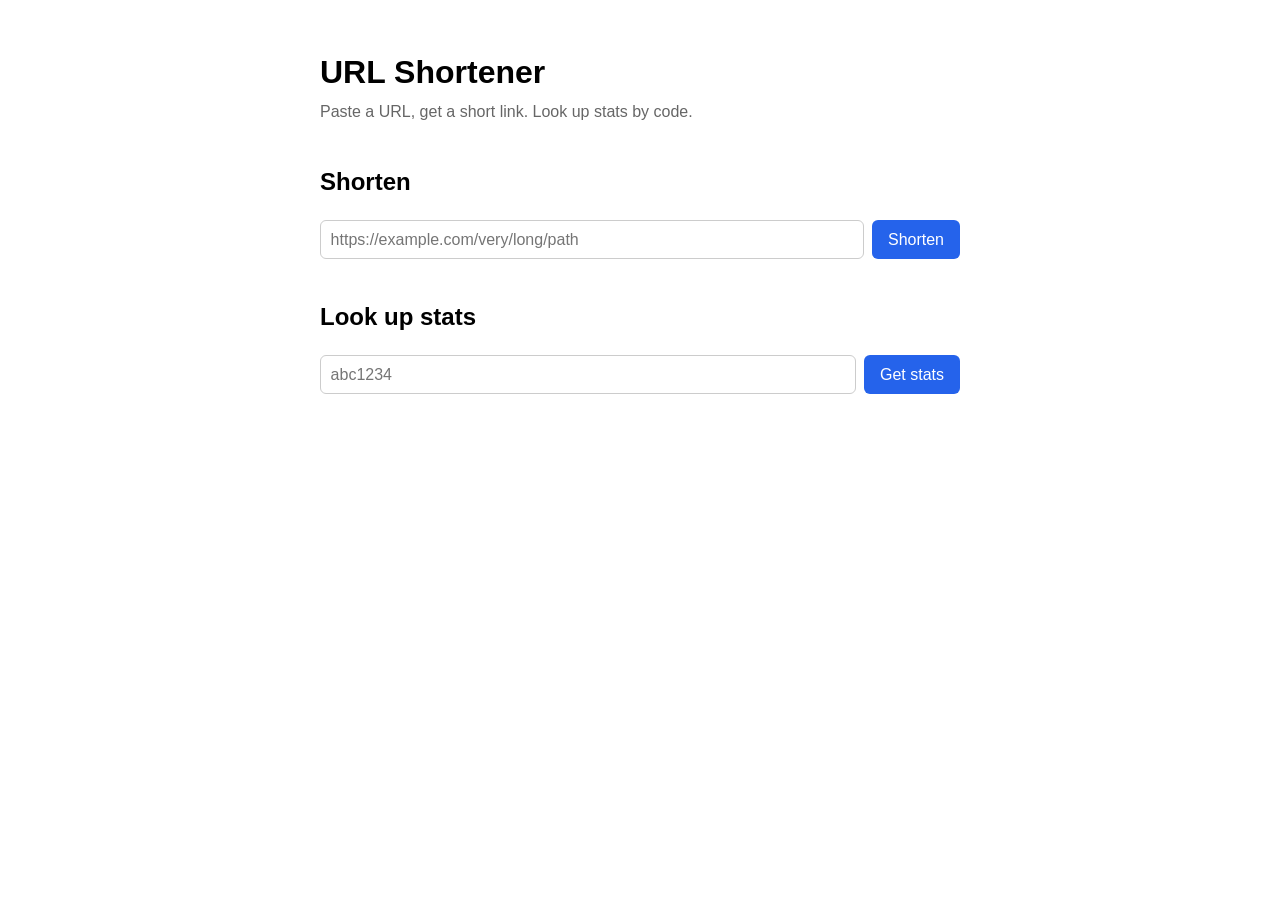
<file: methods/causal-arc-execution/benchmark/results/shortener_causal_opus/static/index.html>
<!doctype html>
<html lang="en">
<head>
  <meta charset="utf-8" />
  <meta name="viewport" content="width=device-width, initial-scale=1" />
  <title>URL Shortener</title>
  <style>
    :root { color-scheme: light dark; }
    body { font-family: -apple-system, BlinkMacSystemFont, "Segoe UI", Roboto, sans-serif;
           max-width: 640px; margin: 3rem auto; padding: 0 1rem; line-height: 1.5; }
    h1 { margin-bottom: 0.25rem; }
    .sub { color: #666; margin-bottom: 2rem; }
    form { display: flex; gap: 0.5rem; margin-bottom: 1rem; }
    input[type=text], input[type=url] { flex: 1; padding: 0.6rem; font-size: 1rem;
           border: 1px solid #ccc; border-radius: 6px; }
    button { padding: 0.6rem 1rem; font-size: 1rem; border: 0; border-radius: 6px;
             background: #2563eb; color: white; cursor: pointer; }
    button:hover { background: #1d4ed8; }
    .card { padding: 1rem; border: 1px solid #ddd; border-radius: 8px;
            margin-top: 1rem; background: rgba(0,0,0,0.02); }
    .err { color: #b91c1c; }
    code { background: rgba(0,0,0,0.08); padding: 0.1rem 0.3rem; border-radius: 4px; }
    section { margin-top: 2.5rem; }
    a { color: #2563eb; }
  </style>
</head>
<body>
  <h1>URL Shortener</h1>
  <div class="sub">Paste a URL, get a short link. Look up stats by code.</div>

  <section>
    <h2>Shorten</h2>
    <form id="shorten-form">
      <input id="url-input" type="url" placeholder="https://example.com/very/long/path" required />
      <button type="submit">Shorten</button>
    </form>
    <div id="shorten-result"></div>
  </section>

  <section>
    <h2>Look up stats</h2>
    <form id="stats-form">
      <input id="code-input" type="text" placeholder="abc1234" required />
      <button type="submit">Get stats</button>
    </form>
    <div id="stats-result"></div>
  </section>

  <script>
    const $ = (id) => document.getElementById(id);

    function showError(el, msg) {
      el.innerHTML = `<div class="card err">${msg}</div>`;
    }

    $("shorten-form").addEventListener("submit", async (e) => {
      e.preventDefault();
      const url = $("url-input").value.trim();
      const out = $("shorten-result");
      out.innerHTML = "<div class='card'>Working…</div>";
      try {
        const r = await fetch("/shorten", {
          method: "POST",
          headers: { "Content-Type": "application/json" },
          body: JSON.stringify({ url }),
        });
        const j = await r.json();
        if (!r.ok) {
          showError(out, (j.error && j.error.message) || ("HTTP " + r.status));
          return;
        }
        out.innerHTML = `<div class="card">
          <div>Short URL: <a href="${j.short_url}" target="_blank">${j.short_url}</a></div>
          <div>Code: <code>${j.code}</code></div>
          <div>Original: ${j.url}</div>
        </div>`;
      } catch (err) {
        showError(out, err.message || String(err));
      }
    });

    $("stats-form").addEventListener("submit", async (e) => {
      e.preventDefault();
      const code = $("code-input").value.trim();
      const out = $("stats-result");
      out.innerHTML = "<div class='card'>Working…</div>";
      try {
        const r = await fetch("/api/stats/" + encodeURIComponent(code));
        const j = await r.json();
        if (!r.ok) {
          showError(out, (j.error && j.error.message) || ("HTTP " + r.status));
          return;
        }
        out.innerHTML = `<div class="card">
          <div>Code: <code>${j.code}</code></div>
          <div>Original URL: ${j.url}</div>
          <div>Clicks: <strong>${j.clicks}</strong></div>
          <div>Created: ${j.created_at}</div>
        </div>`;
      } catch (err) {
        showError(out, err.message || String(err));
      }
    });
  </script>
</body>
</html>
</file>
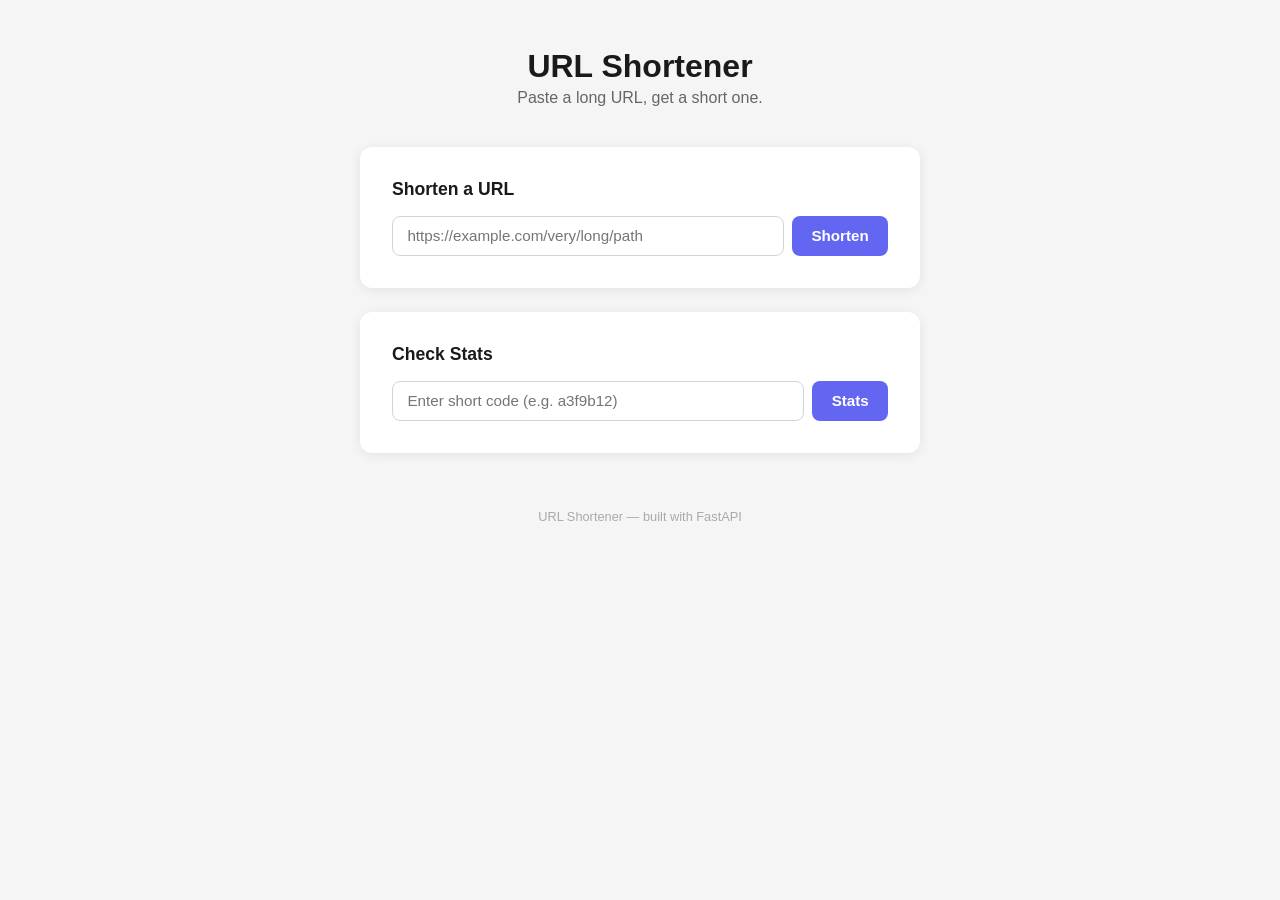
<file: methods/causal-arc-execution/benchmark/results/shortener_causal_sonnet/static/index.html>
<!DOCTYPE html>
<html lang="en">
<head>
  <meta charset="UTF-8" />
  <meta name="viewport" content="width=device-width, initial-scale=1.0" />
  <title>URL Shortener</title>
  <style>
    *, *::before, *::after { box-sizing: border-box; margin: 0; padding: 0; }

    body {
      font-family: -apple-system, BlinkMacSystemFont, "Segoe UI", Roboto, sans-serif;
      background: #f5f5f5;
      color: #1a1a1a;
      min-height: 100vh;
      display: flex;
      flex-direction: column;
      align-items: center;
      padding: 3rem 1rem;
    }

    h1 { font-size: 2rem; font-weight: 700; margin-bottom: 0.25rem; }
    p.tagline { color: #666; margin-bottom: 2.5rem; }

    .card {
      background: #fff;
      border-radius: 12px;
      box-shadow: 0 2px 12px rgba(0,0,0,0.08);
      padding: 2rem;
      width: 100%;
      max-width: 560px;
      margin-bottom: 1.5rem;
    }

    h2 { font-size: 1.1rem; font-weight: 600; margin-bottom: 1rem; }

    .input-row {
      display: flex;
      gap: 0.5rem;
    }

    input[type="text"] {
      flex: 1;
      padding: 0.65rem 0.9rem;
      border: 1px solid #d1d5db;
      border-radius: 8px;
      font-size: 0.95rem;
      outline: none;
      transition: border-color 0.15s;
    }
    input[type="text"]:focus { border-color: #6366f1; }

    button {
      padding: 0.65rem 1.2rem;
      background: #6366f1;
      color: #fff;
      border: none;
      border-radius: 8px;
      font-size: 0.95rem;
      font-weight: 600;
      cursor: pointer;
      transition: background 0.15s;
      white-space: nowrap;
    }
    button:hover { background: #4f46e5; }
    button:disabled { background: #a5b4fc; cursor: default; }

    .result {
      margin-top: 1rem;
      padding: 0.9rem;
      border-radius: 8px;
      font-size: 0.9rem;
      display: none;
    }
    .result.success { background: #f0fdf4; border: 1px solid #86efac; }
    .result.error   { background: #fef2f2; border: 1px solid #fca5a5; }
    .result a { color: #6366f1; text-decoration: none; font-weight: 500; }
    .result a:hover { text-decoration: underline; }

    table { width: 100%; border-collapse: collapse; margin-top: 0.75rem; font-size: 0.9rem; }
    td { padding: 0.45rem 0.25rem; vertical-align: top; }
    td:first-child { font-weight: 600; color: #555; width: 110px; }
    .long-url { word-break: break-all; }

    footer { color: #aaa; font-size: 0.8rem; margin-top: 2rem; }
  </style>
</head>
<body>
  <h1>URL Shortener</h1>
  <p class="tagline">Paste a long URL, get a short one.</p>

  <!-- Shorten card -->
  <div class="card">
    <h2>Shorten a URL</h2>
    <div class="input-row">
      <input type="text" id="urlInput" placeholder="https://example.com/very/long/path" />
      <button id="shortenBtn" onclick="shortenUrl()">Shorten</button>
    </div>
    <div class="result" id="shortenResult"></div>
  </div>

  <!-- Stats card -->
  <div class="card">
    <h2>Check Stats</h2>
    <div class="input-row">
      <input type="text" id="codeInput" placeholder="Enter short code (e.g. a3f9b12)" />
      <button id="statsBtn" onclick="checkStats()">Stats</button>
    </div>
    <div class="result" id="statsResult"></div>
  </div>

  <footer>URL Shortener &mdash; built with FastAPI</footer>

  <script>
    async function shortenUrl() {
      const input = document.getElementById('urlInput');
      const btn   = document.getElementById('shortenBtn');
      const result = document.getElementById('shortenResult');
      const url = input.value.trim();

      if (!url) { showResult(result, 'error', 'Please enter a URL.'); return; }

      btn.disabled = true;
      result.style.display = 'none';

      try {
        const res = await fetch('/shorten', {
          method: 'POST',
          headers: { 'Content-Type': 'application/json' },
          body: JSON.stringify({ url }),
        });
        const data = await res.json();

        if (!res.ok) {
          const msg = extractError(data);
          showResult(result, 'error', msg);
        } else {
          showResult(result, 'success',
            `Short URL: <a href="${data.short_url}" target="_blank">${data.short_url}</a><br/>` +
            `Code: <strong>${data.code}</strong>`
          );
          // Pre-fill the stats code field
          document.getElementById('codeInput').value = data.code;
        }
      } catch (e) {
        showResult(result, 'error', 'Network error — please try again.');
      } finally {
        btn.disabled = false;
      }
    }

    async function checkStats() {
      const input = document.getElementById('codeInput');
      const btn   = document.getElementById('statsBtn');
      const result = document.getElementById('statsResult');
      const code = input.value.trim();

      if (!code) { showResult(result, 'error', 'Please enter a short code.'); return; }

      btn.disabled = true;
      result.style.display = 'none';

      try {
        const res = await fetch(`/api/stats/${encodeURIComponent(code)}`);
        const data = await res.json();

        if (!res.ok) {
          showResult(result, 'error', extractError(data));
        } else {
          showResult(result, 'success',
            `<table>
              <tr><td>Code</td><td>${data.code}</td></tr>
              <tr><td>Clicks</td><td>${data.click_count}</td></tr>
              <tr><td>Original URL</td><td class="long-url"><a href="${data.original_url}" target="_blank">${data.original_url}</a></td></tr>
            </table>`
          );
        }
      } catch (e) {
        showResult(result, 'error', 'Network error — please try again.');
      } finally {
        btn.disabled = false;
      }
    }

    function showResult(el, type, html) {
      el.className = `result ${type}`;
      el.innerHTML = html;
      el.style.display = 'block';
    }

    function extractError(data) {
      // FastAPI validation errors have a `detail` array
      if (Array.isArray(data.detail)) {
        return data.detail.map(e => e.msg).join('; ');
      }
      return data.error || data.detail || 'An unexpected error occurred.';
    }

    // Allow Enter key in inputs
    document.getElementById('urlInput').addEventListener('keydown', e => {
      if (e.key === 'Enter') shortenUrl();
    });
    document.getElementById('codeInput').addEventListener('keydown', e => {
      if (e.key === 'Enter') checkStats();
    });
  </script>
</body>
</html>
</file>
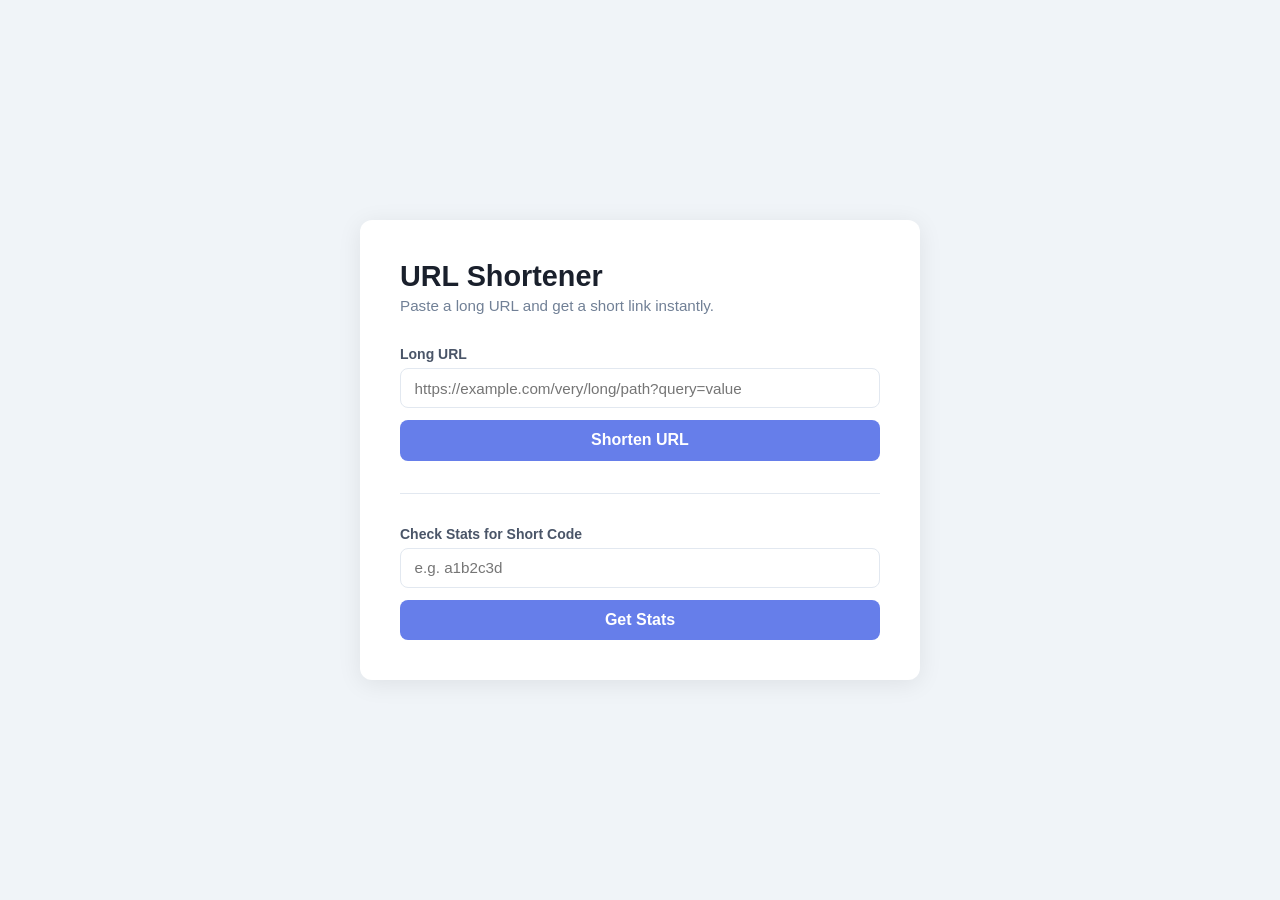
<file: methods/causal-arc-execution/benchmark/results/shortener_keepgoing_sonnet/static/index.html>
<!DOCTYPE html>
<html lang="en">
<head>
  <meta charset="UTF-8" />
  <meta name="viewport" content="width=device-width, initial-scale=1.0" />
  <title>URL Shortener</title>
  <style>
    *, *::before, *::after { box-sizing: border-box; margin: 0; padding: 0; }

    body {
      font-family: -apple-system, BlinkMacSystemFont, "Segoe UI", Roboto, sans-serif;
      background: #f0f4f8;
      min-height: 100vh;
      display: flex;
      align-items: center;
      justify-content: center;
      padding: 1rem;
    }

    .container {
      background: #fff;
      border-radius: 12px;
      box-shadow: 0 4px 24px rgba(0,0,0,0.08);
      padding: 2.5rem;
      width: 100%;
      max-width: 560px;
    }

    h1 {
      font-size: 1.8rem;
      font-weight: 700;
      color: #1a202c;
      margin-bottom: 0.25rem;
    }

    .subtitle {
      color: #718096;
      margin-bottom: 2rem;
      font-size: 0.95rem;
    }

    label {
      display: block;
      font-weight: 600;
      font-size: 0.875rem;
      color: #4a5568;
      margin-bottom: 0.4rem;
    }

    input[type="text"], input[type="url"] {
      width: 100%;
      padding: 0.65rem 0.85rem;
      border: 1.5px solid #e2e8f0;
      border-radius: 8px;
      font-size: 0.95rem;
      transition: border-color 0.2s;
      outline: none;
    }

    input:focus {
      border-color: #667eea;
    }

    button {
      margin-top: 0.75rem;
      width: 100%;
      padding: 0.7rem;
      background: #667eea;
      color: #fff;
      border: none;
      border-radius: 8px;
      font-size: 1rem;
      font-weight: 600;
      cursor: pointer;
      transition: background 0.2s;
    }

    button:hover { background: #5a67d8; }
    button:disabled { background: #a0aec0; cursor: not-allowed; }

    .result-box {
      margin-top: 1.25rem;
      padding: 1rem 1.2rem;
      border-radius: 8px;
      font-size: 0.92rem;
      display: none;
    }

    .result-box.success {
      background: #f0fff4;
      border: 1.5px solid #9ae6b4;
      color: #276749;
      display: block;
    }

    .result-box.error {
      background: #fff5f5;
      border: 1.5px solid #feb2b2;
      color: #c53030;
      display: block;
    }

    .result-box a {
      color: #3182ce;
      word-break: break-all;
    }

    .divider {
      margin: 2rem 0;
      border: none;
      border-top: 1.5px solid #e2e8f0;
    }

    .stats-grid {
      display: grid;
      grid-template-columns: 1fr 1fr;
      gap: 0.75rem;
      margin-top: 1rem;
    }

    .stat-card {
      background: #f7fafc;
      border-radius: 8px;
      padding: 0.85rem 1rem;
    }

    .stat-label {
      font-size: 0.78rem;
      color: #718096;
      text-transform: uppercase;
      letter-spacing: 0.05em;
      font-weight: 600;
    }

    .stat-value {
      font-size: 1.05rem;
      color: #1a202c;
      font-weight: 700;
      margin-top: 0.2rem;
      word-break: break-all;
    }
  </style>
</head>
<body>
  <div class="container">
    <h1>URL Shortener</h1>
    <p class="subtitle">Paste a long URL and get a short link instantly.</p>

    <!-- Shorten Form -->
    <form id="shorten-form">
      <label for="url-input">Long URL</label>
      <input
        id="url-input"
        type="url"
        placeholder="https://example.com/very/long/path?query=value"
        required
        autocomplete="off"
      />
      <button type="submit" id="shorten-btn">Shorten URL</button>
    </form>

    <div id="shorten-result" class="result-box"></div>

    <hr class="divider" />

    <!-- Stats Form -->
    <form id="stats-form">
      <label for="code-input">Check Stats for Short Code</label>
      <input
        id="code-input"
        type="text"
        placeholder="e.g. a1b2c3d"
        autocomplete="off"
        required
      />
      <button type="submit" id="stats-btn">Get Stats</button>
    </form>

    <div id="stats-result" class="result-box"></div>
  </div>

  <script>
    const shortenForm = document.getElementById("shorten-form");
    const shortenResult = document.getElementById("shorten-result");
    const codeInput = document.getElementById("code-input");

    shortenForm.addEventListener("submit", async (e) => {
      e.preventDefault();
      const url = document.getElementById("url-input").value.trim();
      const btn = document.getElementById("shorten-btn");
      btn.disabled = true;
      btn.textContent = "Shortening…";
      shortenResult.className = "result-box";
      shortenResult.innerHTML = "";

      try {
        const res = await fetch("/shorten", {
          method: "POST",
          headers: { "Content-Type": "application/json" },
          body: JSON.stringify({ url }),
        });
        const data = await res.json();

        if (!res.ok) {
          throw new Error(data.error || data.detail || "Unknown error");
        }

        shortenResult.className = "result-box success";
        shortenResult.innerHTML = `
          <strong>Short URL:</strong><br/>
          <a href="${data.short_url}" target="_blank" rel="noopener">${data.short_url}</a>
          <br/><br/>
          <strong>Code:</strong> <code>${data.short_code}</code>
        `;
        codeInput.value = data.short_code;
      } catch (err) {
        shortenResult.className = "result-box error";
        shortenResult.textContent = "Error: " + err.message;
      } finally {
        btn.disabled = false;
        btn.textContent = "Shorten URL";
      }
    });

    document.getElementById("stats-form").addEventListener("submit", async (e) => {
      e.preventDefault();
      const code = codeInput.value.trim();
      const btn = document.getElementById("stats-btn");
      btn.disabled = true;
      btn.textContent = "Loading…";
      const statsResult = document.getElementById("stats-result");
      statsResult.className = "result-box";
      statsResult.innerHTML = "";

      try {
        const res = await fetch(`/api/stats/${encodeURIComponent(code)}`);
        const data = await res.json();

        if (!res.ok) {
          throw new Error(data.error || data.detail || "Unknown error");
        }

        statsResult.className = "result-box success";
        statsResult.innerHTML = `
          <div class="stats-grid">
            <div class="stat-card">
              <div class="stat-label">Short Code</div>
              <div class="stat-value">${data.short_code}</div>
            </div>
            <div class="stat-card">
              <div class="stat-label">Clicks</div>
              <div class="stat-value">${data.click_count}</div>
            </div>
            <div class="stat-card" style="grid-column: span 2;">
              <div class="stat-label">Original URL</div>
              <div class="stat-value">
                <a href="${data.original_url}" target="_blank" rel="noopener">${data.original_url}</a>
              </div>
            </div>
          </div>
        `;
      } catch (err) {
        statsResult.className = "result-box error";
        statsResult.textContent = "Error: " + err.message;
      } finally {
        btn.disabled = false;
        btn.textContent = "Get Stats";
      }
    });
  </script>
</body>
</html>
</file>
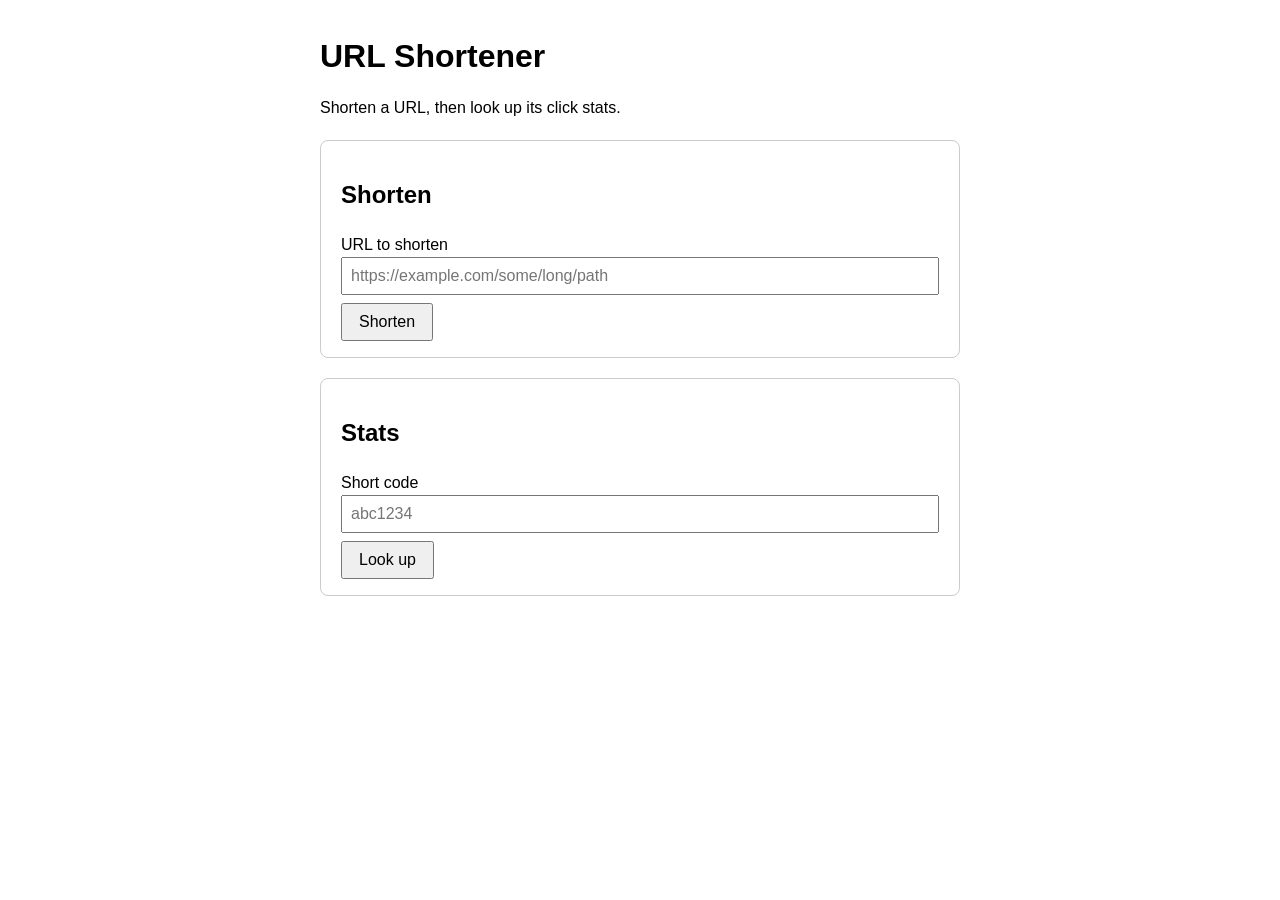
<file: methods/causal-arc-execution/benchmark/results/shortener_naive_opus/static/index.html>
<!doctype html>
<html lang="en">
<head>
  <meta charset="utf-8" />
  <title>URL Shortener</title>
  <meta name="viewport" content="width=device-width, initial-scale=1" />
  <style>
    :root { color-scheme: light dark; }
    body { font-family: -apple-system, BlinkMacSystemFont, "Segoe UI", sans-serif;
           max-width: 640px; margin: 2rem auto; padding: 0 1rem; line-height: 1.5; }
    h1 { margin-bottom: 0.25rem; }
    section { border: 1px solid #ccc; border-radius: 8px; padding: 1rem 1.25rem;
              margin: 1.25rem 0; }
    input[type=url], input[type=text] { width: 100%; padding: 0.5rem;
                                        box-sizing: border-box; font-size: 1rem; }
    button { padding: 0.5rem 1rem; font-size: 1rem; cursor: pointer;
             margin-top: 0.5rem; }
    .result { margin-top: 0.75rem; padding: 0.5rem; background: #f5f5f5;
              border-radius: 4px; word-break: break-all; }
    .error { color: #b00020; }
    a { color: inherit; }
    @media (prefers-color-scheme: dark) {
      .result { background: #222; }
      section { border-color: #444; }
    }
  </style>
</head>
<body>
  <h1>URL Shortener</h1>
  <p>Shorten a URL, then look up its click stats.</p>

  <section>
    <h2>Shorten</h2>
    <form id="shorten-form">
      <label for="url">URL to shorten</label>
      <input id="url" name="url" type="url" required placeholder="https://example.com/some/long/path" />
      <button type="submit">Shorten</button>
    </form>
    <div id="shorten-result" class="result" hidden></div>
  </section>

  <section>
    <h2>Stats</h2>
    <form id="stats-form">
      <label for="code">Short code</label>
      <input id="code" name="code" type="text" required placeholder="abc1234" />
      <button type="submit">Look up</button>
    </form>
    <div id="stats-result" class="result" hidden></div>
  </section>

<script>
  const shortenForm = document.getElementById('shorten-form');
  const shortenResult = document.getElementById('shorten-result');
  const statsForm = document.getElementById('stats-form');
  const statsResult = document.getElementById('stats-result');

  function show(el, html, isError) {
    el.hidden = false;
    el.innerHTML = html;
    el.classList.toggle('error', !!isError);
  }

  shortenForm.addEventListener('submit', async (e) => {
    e.preventDefault();
    const url = document.getElementById('url').value;
    try {
      const r = await fetch('/shorten', {
        method: 'POST',
        headers: { 'Content-Type': 'application/json' },
        body: JSON.stringify({ url }),
      });
      const data = await r.json();
      if (!r.ok) {
        const msg = (data.error && data.error.message) || 'Error';
        show(shortenResult, 'Error: ' + msg, true);
        return;
      }
      show(shortenResult,
        'Short URL: <a href="' + data.short_url + '" target="_blank">' +
        data.short_url + '</a><br>Code: <strong>' + data.code + '</strong>',
        false);
    } catch (err) {
      show(shortenResult, 'Network error: ' + err.message, true);
    }
  });

  statsForm.addEventListener('submit', async (e) => {
    e.preventDefault();
    const code = document.getElementById('code').value.trim();
    try {
      const r = await fetch('/api/stats/' + encodeURIComponent(code));
      const data = await r.json();
      if (!r.ok) {
        const msg = (data.error && data.error.message) || 'Error';
        show(statsResult, 'Error: ' + msg, true);
        return;
      }
      show(statsResult,
        'Original URL: <a href="' + data.original_url + '" target="_blank">' +
          data.original_url + '</a><br>' +
        'Clicks: <strong>' + data.clicks + '</strong><br>' +
        'Created: ' + data.created_at,
        false);
    } catch (err) {
      show(statsResult, 'Network error: ' + err.message, true);
    }
  });
</script>
</body>
</html>
</file>
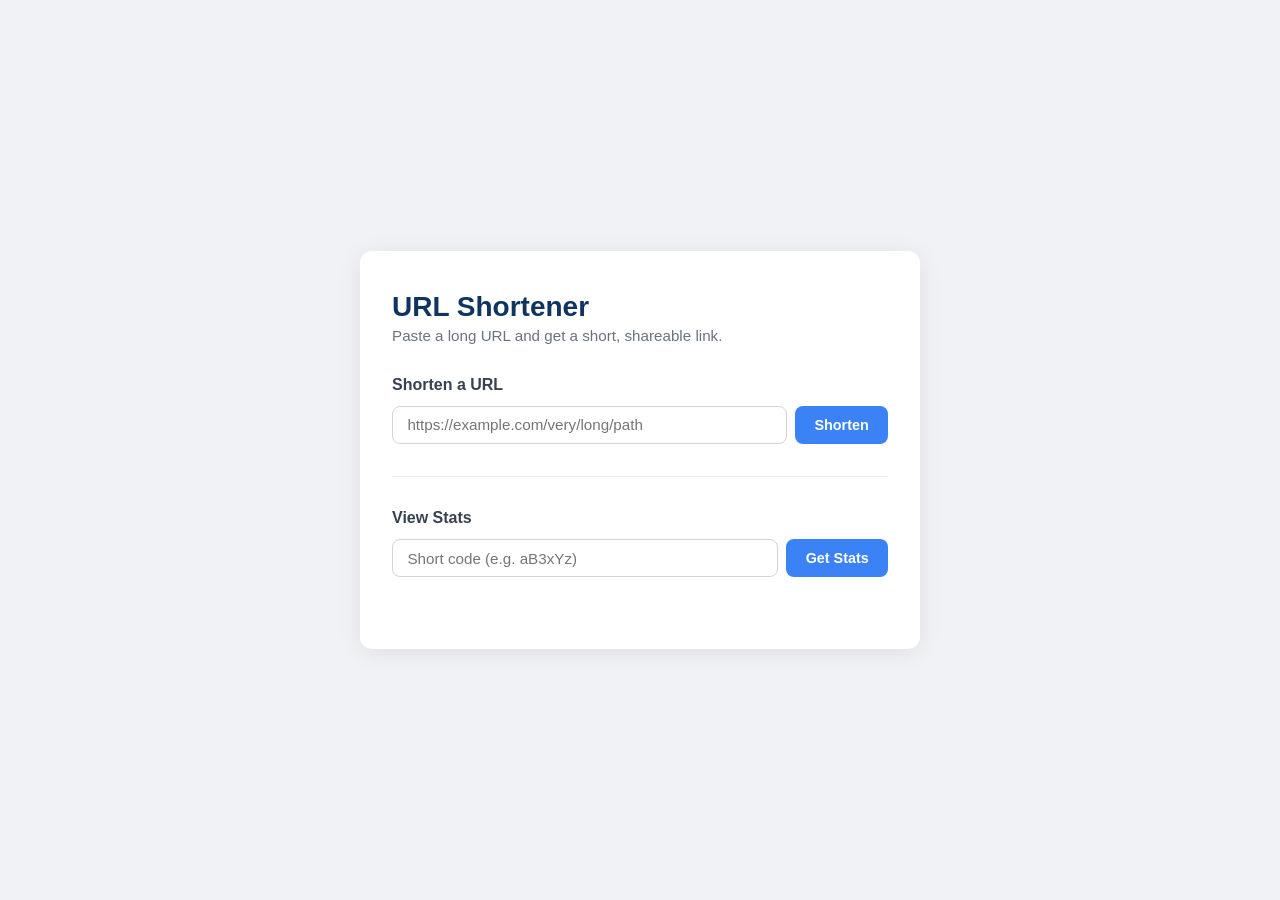
<file: methods/causal-arc-execution/benchmark/results/shortener_naive_sonnet/static/index.html>
<!DOCTYPE html>
<html lang="en">
<head>
  <meta charset="UTF-8" />
  <meta name="viewport" content="width=device-width, initial-scale=1.0" />
  <title>URL Shortener</title>
  <style>
    *, *::before, *::after { box-sizing: border-box; margin: 0; padding: 0; }

    body {
      font-family: -apple-system, BlinkMacSystemFont, "Segoe UI", Roboto, sans-serif;
      background: #f0f2f5;
      color: #1a1a2e;
      min-height: 100vh;
      display: flex;
      align-items: center;
      justify-content: center;
      padding: 1rem;
    }

    .container {
      background: #ffffff;
      border-radius: 12px;
      box-shadow: 0 4px 24px rgba(0,0,0,0.08);
      padding: 2.5rem 2rem;
      width: 100%;
      max-width: 560px;
    }

    h1 {
      font-size: 1.75rem;
      font-weight: 700;
      margin-bottom: 0.25rem;
      color: #0f3460;
    }

    .subtitle {
      color: #6b7280;
      margin-bottom: 2rem;
      font-size: 0.95rem;
    }

    h2 {
      font-size: 1rem;
      font-weight: 600;
      color: #374151;
      margin-bottom: 0.75rem;
    }

    .section {
      margin-bottom: 2rem;
    }

    .input-row {
      display: flex;
      gap: 0.5rem;
    }

    input[type="text"], input[type="url"] {
      flex: 1;
      padding: 0.6rem 0.9rem;
      border: 1.5px solid #d1d5db;
      border-radius: 8px;
      font-size: 0.95rem;
      outline: none;
      transition: border-color 0.15s;
    }

    input:focus {
      border-color: #3b82f6;
    }

    button {
      padding: 0.6rem 1.2rem;
      background: #3b82f6;
      color: white;
      border: none;
      border-radius: 8px;
      font-size: 0.9rem;
      font-weight: 600;
      cursor: pointer;
      transition: background 0.15s;
      white-space: nowrap;
    }

    button:hover { background: #2563eb; }
    button:active { background: #1d4ed8; }

    .result-box {
      margin-top: 1rem;
      padding: 0.9rem 1rem;
      border-radius: 8px;
      font-size: 0.9rem;
      display: none;
    }

    .result-box.success {
      background: #f0fdf4;
      border: 1px solid #86efac;
      color: #166534;
    }

    .result-box.error {
      background: #fef2f2;
      border: 1px solid #fca5a5;
      color: #991b1b;
    }

    .result-box a {
      color: #1d4ed8;
      word-break: break-all;
    }

    .stats-grid {
      display: grid;
      grid-template-columns: 1fr 1fr;
      gap: 0.75rem;
      margin-top: 1rem;
    }

    .stat-card {
      background: #f8fafc;
      border: 1px solid #e2e8f0;
      border-radius: 8px;
      padding: 0.85rem;
    }

    .stat-label {
      font-size: 0.75rem;
      text-transform: uppercase;
      letter-spacing: 0.04em;
      color: #94a3b8;
      margin-bottom: 0.3rem;
    }

    .stat-value {
      font-size: 1rem;
      font-weight: 600;
      color: #0f172a;
      word-break: break-all;
    }

    .stat-value.big {
      font-size: 1.5rem;
      color: #3b82f6;
    }

    .divider {
      border: none;
      border-top: 1px solid #e5e7eb;
      margin: 2rem 0;
    }

    .copy-btn {
      font-size: 0.8rem;
      padding: 0.3rem 0.7rem;
      background: #e5e7eb;
      color: #374151;
      border-radius: 6px;
      margin-left: 0.5rem;
      vertical-align: middle;
    }

    .copy-btn:hover { background: #d1d5db; }
  </style>
</head>
<body>
  <div class="container">
    <h1>URL Shortener</h1>
    <p class="subtitle">Paste a long URL and get a short, shareable link.</p>

    <div class="section">
      <h2>Shorten a URL</h2>
      <div class="input-row">
        <input type="url" id="urlInput" placeholder="https://example.com/very/long/path" />
        <button onclick="shortenUrl()">Shorten</button>
      </div>
      <div class="result-box" id="shortenResult"></div>
    </div>

    <hr class="divider" />

    <div class="section">
      <h2>View Stats</h2>
      <div class="input-row">
        <input type="text" id="codeInput" placeholder="Short code (e.g. aB3xYz)" />
        <button onclick="fetchStats()">Get Stats</button>
      </div>
      <div class="result-box" id="statsResult"></div>
    </div>
  </div>

  <script>
    async function shortenUrl() {
      const input = document.getElementById('urlInput');
      const resultBox = document.getElementById('shortenResult');
      const url = input.value.trim();

      if (!url) {
        showResult(resultBox, 'error', 'Please enter a URL.');
        return;
      }

      try {
        const res = await fetch('/shorten', {
          method: 'POST',
          headers: { 'Content-Type': 'application/json' },
          body: JSON.stringify({ url }),
        });

        const data = await res.json();

        if (!res.ok) {
          const msg = data.detail
            ? (Array.isArray(data.detail)
                ? data.detail.map(e => e.msg).join('; ')
                : data.detail)
            : 'Unknown error';
          showResult(resultBox, 'error', `Error: ${msg}`);
          return;
        }

        showResult(resultBox, 'success',
          `Short URL: <a href="${data.short_url}" target="_blank">${data.short_url}</a>
           <button class="copy-btn" onclick="copyText('${data.short_url}', this)">Copy</button>
           <br/><small style="color:#6b7280">Code: <strong>${data.code}</strong></small>`
        );
      } catch (err) {
        showResult(resultBox, 'error', `Request failed: ${err.message}`);
      }
    }

    async function fetchStats() {
      const input = document.getElementById('codeInput');
      const resultBox = document.getElementById('statsResult');
      const code = input.value.trim();

      if (!code) {
        showResult(resultBox, 'error', 'Please enter a short code.');
        return;
      }

      try {
        const res = await fetch(`/api/stats/${encodeURIComponent(code)}`);
        const data = await res.json();

        if (!res.ok) {
          showResult(resultBox, 'error', `Error: ${data.detail || 'Unknown error'}`);
          return;
        }

        resultBox.style.display = 'block';
        resultBox.className = 'result-box success';
        resultBox.innerHTML = `
          <div class="stats-grid">
            <div class="stat-card">
              <div class="stat-label">Short Code</div>
              <div class="stat-value">${escHtml(data.code)}</div>
            </div>
            <div class="stat-card">
              <div class="stat-label">Clicks</div>
              <div class="stat-value big">${data.click_count}</div>
            </div>
            <div class="stat-card" style="grid-column:1/-1">
              <div class="stat-label">Original URL</div>
              <div class="stat-value">
                <a href="${escHtml(data.original_url)}" target="_blank">${escHtml(data.original_url)}</a>
              </div>
            </div>
          </div>`;
      } catch (err) {
        showResult(resultBox, 'error', `Request failed: ${err.message}`);
      }
    }

    function showResult(box, type, html) {
      box.style.display = 'block';
      box.className = `result-box ${type}`;
      box.innerHTML = html;
    }

    function escHtml(str) {
      return str.replace(/&/g,'&amp;').replace(/</g,'&lt;').replace(/>/g,'&gt;').replace(/"/g,'&quot;');
    }

    function copyText(text, btn) {
      navigator.clipboard.writeText(text).then(() => {
        btn.textContent = 'Copied!';
        setTimeout(() => btn.textContent = 'Copy', 1500);
      });
    }

    // Allow Enter key in inputs
    document.addEventListener('DOMContentLoaded', () => {
      document.getElementById('urlInput').addEventListener('keydown', e => {
        if (e.key === 'Enter') shortenUrl();
      });
      document.getElementById('codeInput').addEventListener('keydown', e => {
        if (e.key === 'Enter') fetchStats();
      });
    });
  </script>
</body>
</html>
</file>
